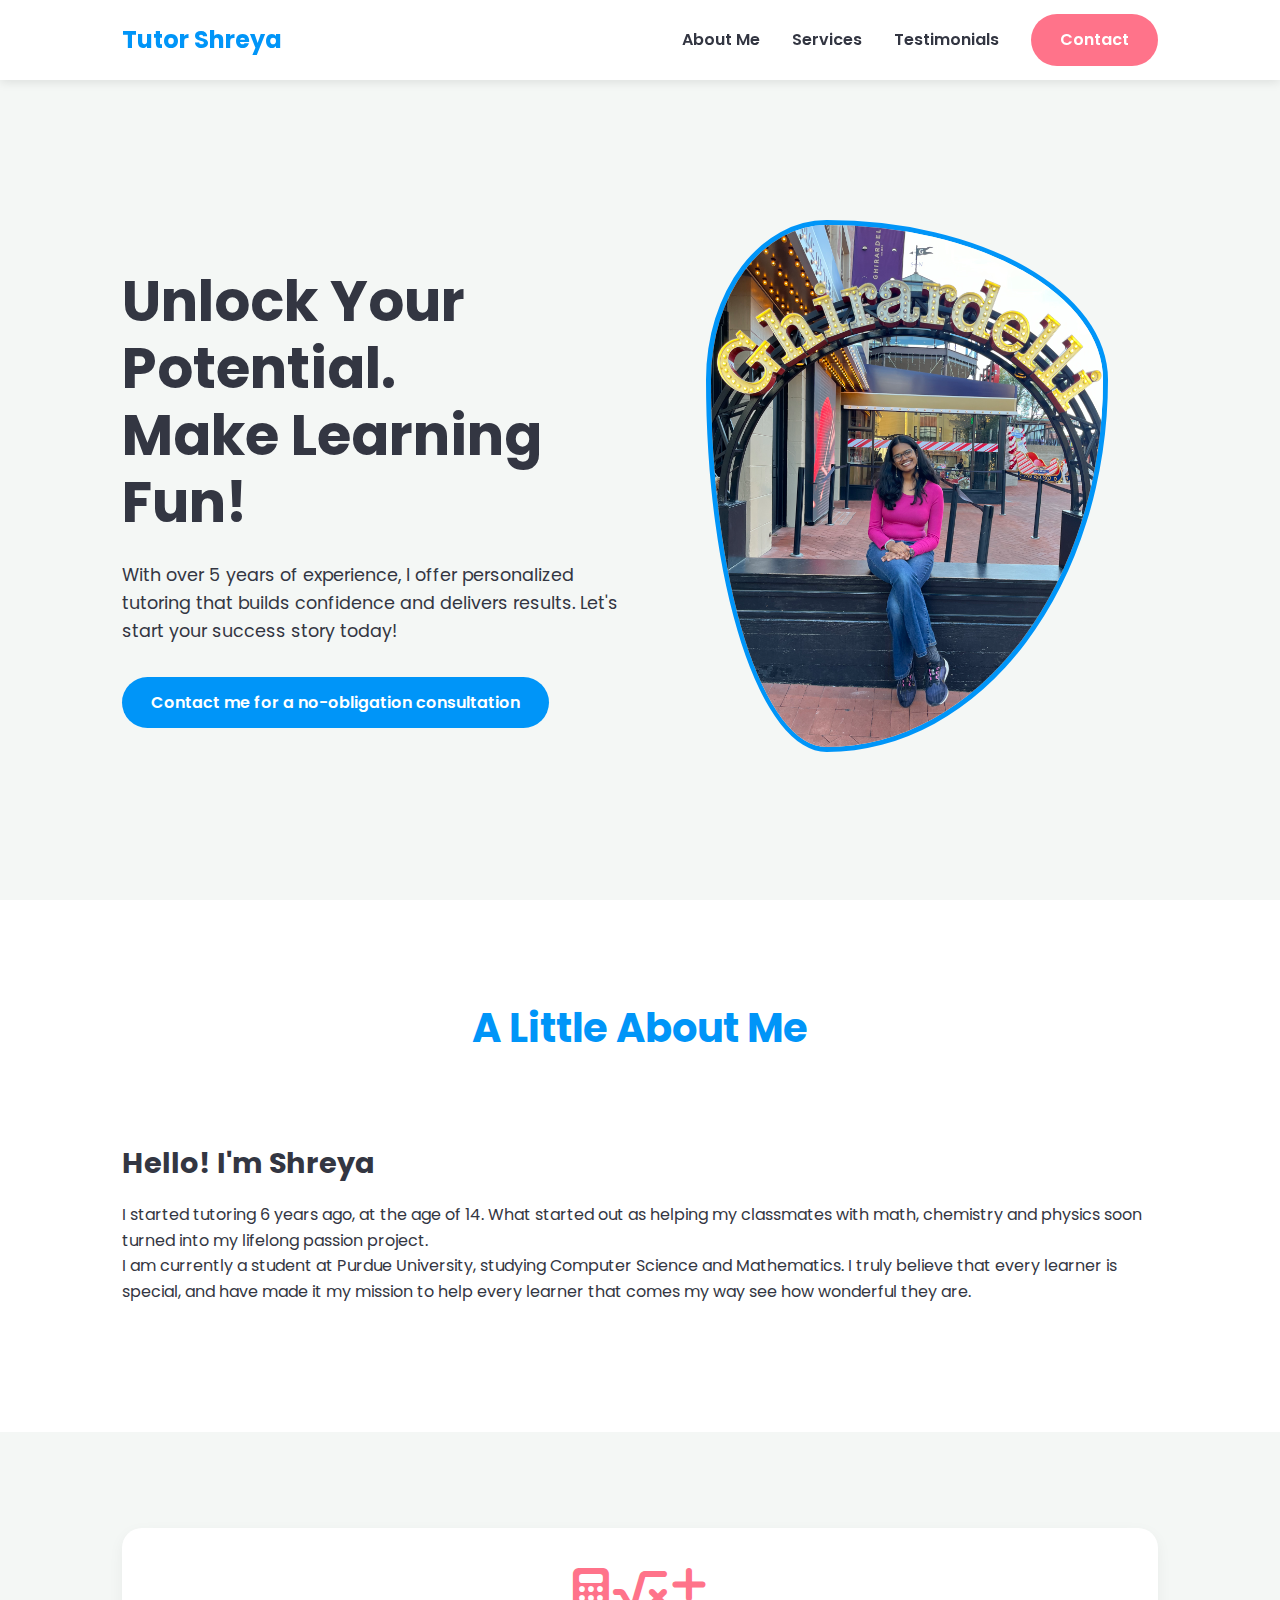
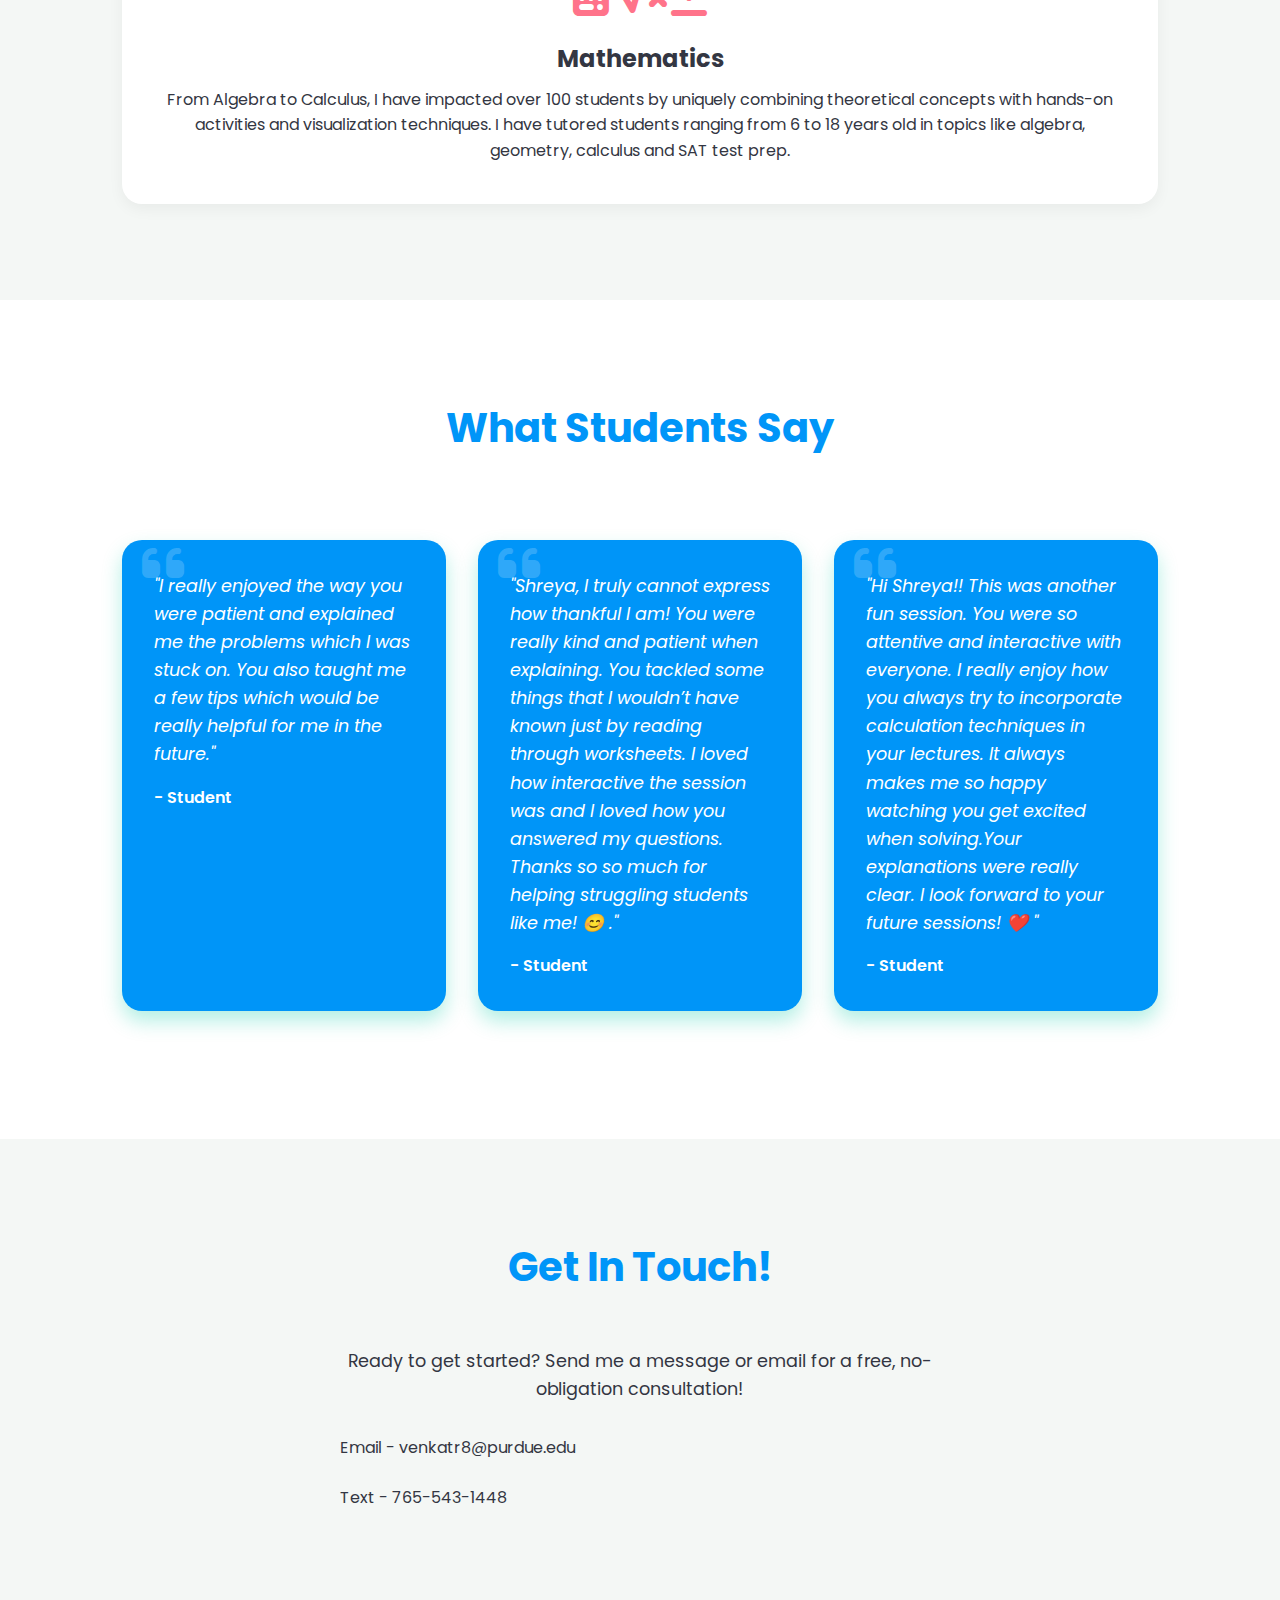
<file: index.html>
<!DOCTYPE html>
<html lang="en">
<head>
    <meta charset="UTF-8">
    <meta name="viewport" content="width=device-width, initial-scale=1.0">
    <title>Tutor Shreya | Expert & Friendly Tutoring</title>
    <link rel="stylesheet" href="style.css">
    
    <!-- Google Fonts for a friendly look -->
    <link rel="preconnect" href="https://fonts.googleapis.com">
    <link rel="preconnect" href="https://fonts.gstatic.com" crossorigin>
    <link href="https://fonts.googleapis.com/css2?family=Poppins:wght@400;600;700&display=swap" rel="stylesheet">
    
    <!-- Font Awesome for Icons -->
    <link rel="stylesheet" href="https://cdnjs.cloudflare.com/ajax/libs/font-awesome/6.4.0/css/all.min.css">
</head>
<body>

    <!-- Header & Navigation -->
    <header>
        <nav class="container">
            <a href="#home" class="logo">Tutor Shreya</a>
            <ul>
                <li><a href="#about">About Me</a></li>
                <li><a href="#services">Services</a></li>
                <li><a href="#testimonials">Testimonials</a></li>
                <li><a href="#contact" class="btn btn-secondary">Contact</a></li>
            </ul>
        </nav>
    </header>

    <main>

        <!-- Home Section -->
        <section id="home" class="home-section">
            <div class="container home-content">
                <div class="home-text">
                    <h1>Unlock Your Potential. <br>Make Learning Fun!</h1>
                    <p>With over 5 years of experience, I offer personalized tutoring that builds confidence and delivers results. Let's start your success story today!</p>
                    <a href="#contact" class="btn btn-primary">Contact me for a no-obligation consultation</a>
                </div>
                <div class="home-image">
                    <img src="images/tutor_portrait.jpg" alt="A friendly photo of the tutor">
                </div>
            </div>
        </section>

        <!-- About Me Section -->
        <section id="about" class="container section">
            <h2>A Little About Me</h2>
            <div class="about-content">
                <div class="about-text">
                    <h3>Hello! I'm Shreya</h3>
                    <p>I started tutoring 6 years ago, at the age of 14. What started out as helping my classmates with math, chemistry and physics soon turned into my lifelong passion project.</p>
                    <p>I am currently a student at Purdue University, studying Computer Science and Mathematics. I truly believe that every learner is special, and have made it my mission to help every learner that comes my way see how wonderful they are.</p>
                </div>
            </div>
        </section>

        <section id="services" class="section">
            <div class="container">
                <div class="services-grid">
                    <div class="service-card">
                        <i class="fas fa-calculator"></i>
                        <i class="fa-solid fa-square-root-variable"></i>
                        <i class="fa-solid fa-plus-minus"></i>
                        <h3>Mathematics</h3>
                        <p>From Algebra to Calculus, I have impacted over 100 students by uniquely combining theoretical concepts with hands-on activities and visualization techniques. I have tutored students ranging from 6 to 18 years old in topics like algebra, geometry, calculus and SAT test prep.</p>
                    </div>
                </div>
            </div>
        </section>
        
        <!-- Testimonials Section -->
        <section id="testimonials" class="section container">
            <h2>What Students Say</h2>
            <div class="testimonials-grid">
                <div class="testimonial-card">
                    <p>"I really enjoyed the way you were patient and explained me the problems which I was stuck on. You also taught me a few tips which would be really helpful for me in the future."</p>
                    <cite>- Student</cite>
                </div>
                <div class="testimonial-card">
                     <p>"Shreya, I truly cannot express how thankful I am! You were really kind and patient when explaining. You tackled some things that I wouldn’t have known just by reading through worksheets. I loved how interactive the session was and I loved how you answered my questions. Thanks so so much for helping struggling students like me! 😊

."</p>
                    <cite>- Student</cite>
                </div>
                <div class="testimonial-card">
                    <p>"Hi Shreya!! This was another fun session. You were so attentive and interactive with everyone. I really enjoy how you always try to incorporate calculation techniques in your lectures. It always makes me so happy watching you get excited when solving.Your explanations were really clear. I look forward to your future sessions! ❤️

"</p>
                    <cite>- Student</cite>
                </div>
            </div>
        </section>

        <!-- Contact Section -->
        <section id="contact" class="section">
            <div class="container">
                <h2>Get In Touch!</h2>
                <p class="contact-intro">Ready to get started? Send me a message or email for a free, no-obligation consultation!</p>
                <form class="contact-form">
                   <p>Email - venkatr8@purdue.edu</p>
                   <p>Text - 765-543-1448</p>
                </form>
            </div>
        </section>

    </main>
</body>
</html>
</file>
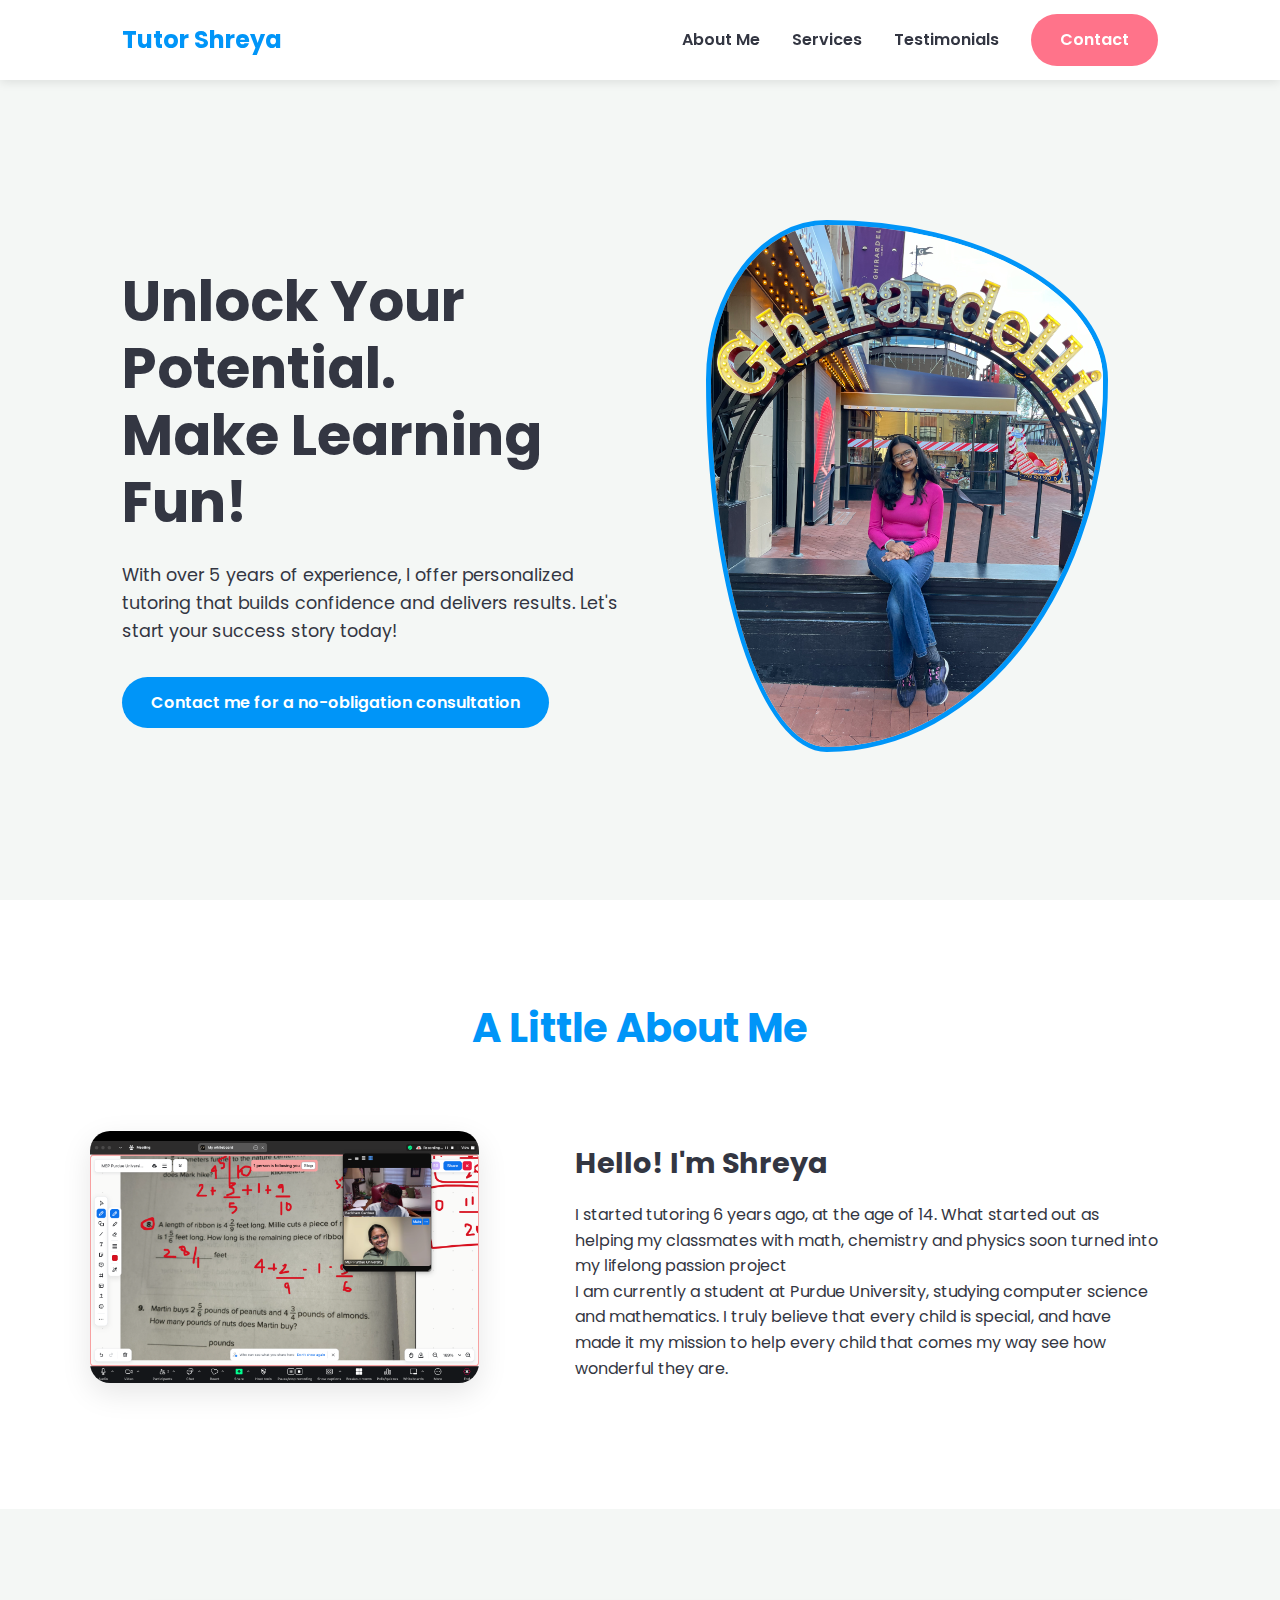
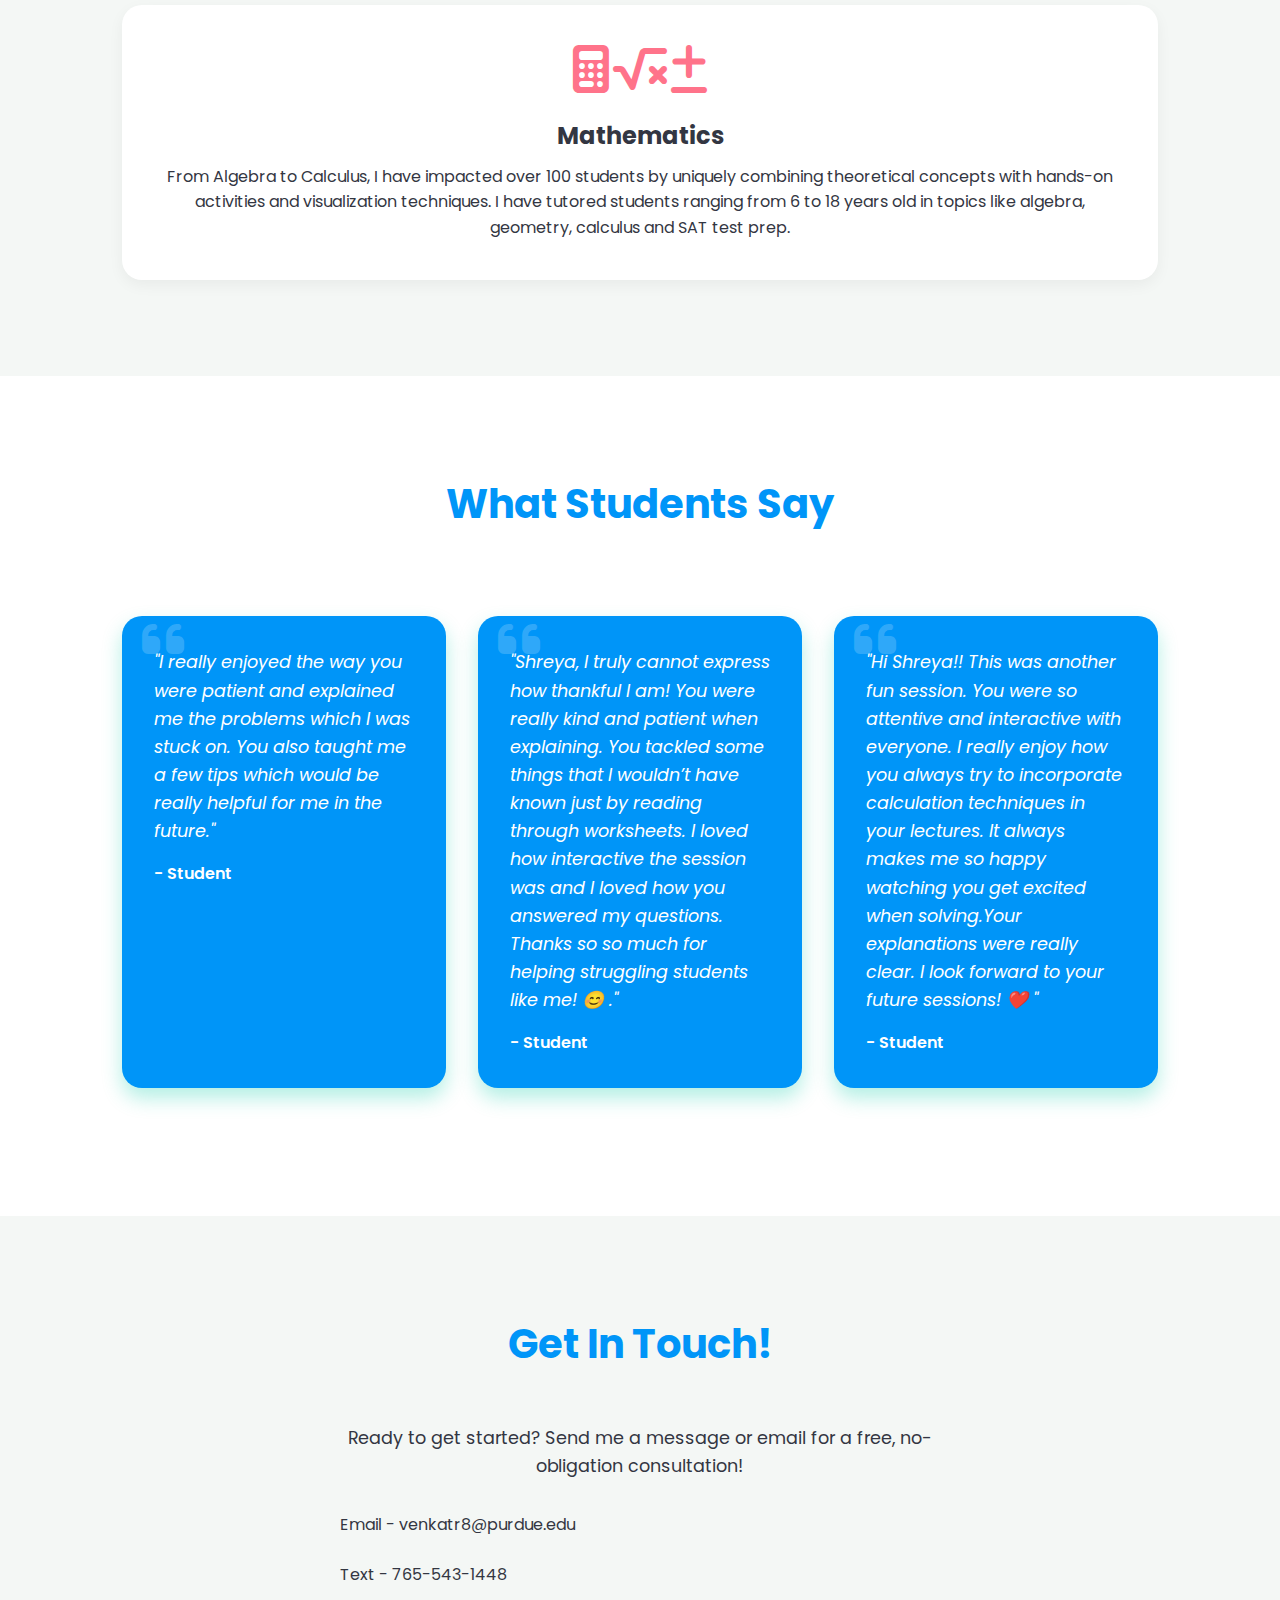
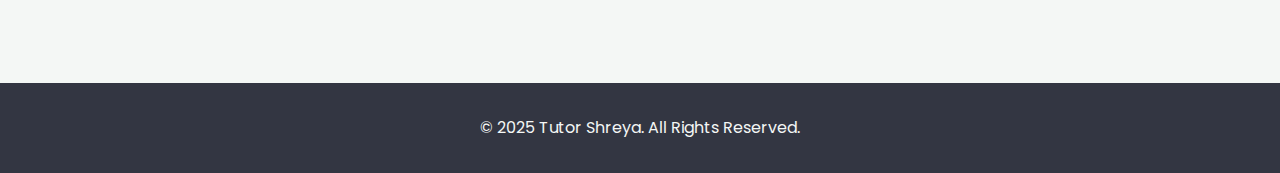
<file: code.html>
<!DOCTYPE html>
<html lang="en">
<head>
    <meta charset="UTF-8">
    <meta name="viewport" content="width=device-width, initial-scale=1.0">
    <title>Tutor Shreya | Expert & Friendly Tutoring</title>
    <link rel="stylesheet" href="code.css">
    
    <!-- Google Fonts for a friendly look -->
    <link rel="preconnect" href="https://fonts.googleapis.com">
    <link rel="preconnect" href="https://fonts.gstatic.com" crossorigin>
    <link href="https://fonts.googleapis.com/css2?family=Poppins:wght@400;600;700&display=swap" rel="stylesheet">
    
    <!-- Font Awesome for Icons -->
    <link rel="stylesheet" href="https://cdnjs.cloudflare.com/ajax/libs/font-awesome/6.4.0/css/all.min.css">
</head>
<body>

    <!-- Header & Navigation -->
    <header>
        <nav class="container">
            <a href="#home" class="logo">Tutor Shreya</a>
            <ul>
                <li><a href="#about">About Me</a></li>
                <li><a href="#services">Services</a></li>
                <li><a href="#testimonials">Testimonials</a></li>
                <li><a href="#contact" class="btn btn-secondary">Contact</a></li>
            </ul>
        </nav>
    </header>

    <main>

        <!-- Home Section -->
        <section id="home" class="home-section">
            <div class="container home-content">
                <div class="home-text">
                    <h1>Unlock Your Potential. <br>Make Learning Fun!</h1>
                    <p>With over 5 years of experience, I offer personalized tutoring that builds confidence and delivers results. Let's start your success story today!</p>
                    <a href="#contact" class="btn btn-primary">Contact me for a no-obligation consultation</a>
                </div>
                <div class="home-image">
                    <img src="images/tutor_portrait.jpg" alt="A friendly photo of the tutor">
                </div>
            </div>
        </section>

        <!-- About Me Section -->
        <section id="about" class="container section">
            <h2>A Little About Me</h2>
            <div class="about-content">
                <div class="about-image">
                     <img src="images/one_on_one_online.png" alt="Tutor helping a student">
                </div>
                <div class="about-text">
                    <h3>Hello! I'm Shreya</h3>
                    <p>I started tutoring 6 years ago, at the age of 14. What started out as helping my classmates with math, chemistry and physics soon turned into my lifelong passion project</p>
                    <p>I am currently a student at Purdue University, studying computer science and mathematics. I truly believe that every child is special, and have made it my mission to help every child that comes my way see how wonderful they are.</p>
                </div>
            </div>
        </section>

        <section id="services" class="section">
            <div class="container">
                <div class="services-grid">
                    <div class="service-card">
                        <i class="fas fa-calculator"></i>
                        <i class="fa-solid fa-square-root-variable"></i>
                        <i class="fa-solid fa-plus-minus"></i>
                        <h3>Mathematics</h3>
                        <p>From Algebra to Calculus, I have impacted over 100 students by uniquely combining theoretical concepts with hands-on activities and visualization techniques. I have tutored students ranging from 6 to 18 years old in topics like algebra, geometry, calculus and SAT test prep.</p>
                    </div>
                </div>
            </div>
        </section>
        
        <!-- Testimonials Section -->
        <section id="testimonials" class="section container">
            <h2>What Students Say</h2>
            <div class="testimonials-grid">
                <div class="testimonial-card">
                    <p>"I really enjoyed the way you were patient and explained me the problems which I was stuck on. You also taught me a few tips which would be really helpful for me in the future."</p>
                    <cite>- Student</cite>
                </div>
                <div class="testimonial-card">
                     <p>"Shreya, I truly cannot express how thankful I am! You were really kind and patient when explaining. You tackled some things that I wouldn’t have known just by reading through worksheets. I loved how interactive the session was and I loved how you answered my questions. Thanks so so much for helping struggling students like me! 😊

."</p>
                    <cite>- Student</cite>
                </div>
                <div class="testimonial-card">
                    <p>"Hi Shreya!! This was another fun session. You were so attentive and interactive with everyone. I really enjoy how you always try to incorporate calculation techniques in your lectures. It always makes me so happy watching you get excited when solving.Your explanations were really clear. I look forward to your future sessions! ❤️

"</p>
                    <cite>- Student</cite>
                </div>
            </div>
        </section>

        <!-- Contact Section -->
        <section id="contact" class="section">
            <div class="container">
                <h2>Get In Touch!</h2>
                <p class="contact-intro">Ready to get started? Send me a message or email for a free, no-obligation consultation!</p>
                <form class="contact-form">
                   <p>Email - venkatr8@purdue.edu</p>
                   <p>Text - 765-543-1448</p>
                </form>
            </div>
        </section>

    </main>

    <!-- Footer -->
    <footer>
        <div class="container">
            <p>&copy; 2025 Tutor Shreya. All Rights Reserved.</p>
        </div>
    </footer>

</body>
</html>
</file>
<file: style.css>
:root {
    --primary-color: #0095f8;   
    --secondary-color: #ff738a; 
    --dark-color: #333642;      
    --light-gray: #f4f7f5;     
    --white-color: #ffffff;
    
    --heading-font: 'Poppins', sans-serif;
    --body-font: 'Poppins', sans-serif;
}

* {
    margin: 0;
    padding: 0;
    box-sizing: border-box;
}

html {
    scroll-behavior: smooth;
}

body {
    font-family: var(--body-font);
    color: var(--dark-color);
    line-height: 1.6;
}

.container {
    max-width: 1100px;
    margin: 0 auto;
    padding: 0 2rem;
}

.section {
    padding: 6rem 0;
}

.section h2 {
    font-family: var(--heading-font);
    font-size: 2.5rem;
    font-weight: 700;
    text-align: center;
    margin-bottom: 3rem;
    color: var(--primary-color);
}

header {
    background: var(--white-color);
    box-shadow: 0 2px 10px rgba(0,0,0,0.1);
    position: sticky;
    top: 0;
    z-index: 100;
}

nav {
    display: flex;
    justify-content: space-between;
    align-items: center;
    height: 5rem;
}

.logo {
    font-size: 1.5rem;
    font-weight: 700;
    color: var(--primary-color);
    text-decoration: none;
}

nav ul {
    display: flex;
    list-style: none;
    align-items: center;
}

nav ul li {
    margin-left: 2rem;
}

nav ul li a {
    text-decoration: none;
    color: var(--dark-color);
    font-weight: 600;
    transition: color 0.3s ease;
}

nav ul li a:hover {
    color: var(--secondary-color);
}

.btn {
    display: inline-block;
    padding: 0.8rem 1.8rem;
    border: none;
    border-radius: 50px; 
    font-weight: 600;
    text-decoration: none;
    cursor: pointer;
    transition: transform 0.3s ease, box-shadow 0.3s ease;
}

.btn:hover {
    transform: translateY(-3px);
    box-shadow: 0 4px 15px rgba(0,0,0,0.15);
}

.btn-primary {
    background: var(--primary-color);
    color: var(--white-color);
}

.btn-secondary {
    background: var(--secondary-color);
    color: var(--white-color);
}


.home-section {
    background: var(--light-gray);
    min-height: calc(100vh - 5rem);
    display: flex;
    align-items: center;
}

.home-content {
    display: flex;
    align-items: center;
    justify-content: space-between;
    gap: 2rem;
}

.home-text {
    flex: 1;
}

.home-text h1 {
    font-size: 3.5rem;
    font-weight: 700;
    line-height: 1.2;
    margin-bottom: 1.5rem;
    padding-top: 1rem;
}

.home-text p {
    font-size: 1.1rem;
    margin-bottom: 2rem;
}

.home-image {
    flex: 1;
    text-align: center;
}

.home-image img {
    max-width: 80%;
    height: auto;
    border-radius: 30% 70% 70% 30% / 30% 30% 70% 70%; 
    animation: morph 8s ease-in-out infinite;
    border: 5px solid var(--primary-color);
}

@keyframes morph {
  0% { border-radius: 30% 70% 70% 30% / 30% 30% 70% 70%; }
  50% { border-radius: 60% 40% 50% 50% / 40% 50% 50% 60%; }
  100% { border-radius: 30% 70% 70% 30% / 30% 30% 70% 70%; }
}

.about-content {
    display: flex;
    align-items: center;
    gap: 4rem;
}
.about-image { flex: 1; }
.about-text { flex: 1.5; padding: 2em;}

.about-image img {
    width: 100%;
    border-radius: 20px;
    box-shadow: 0 10px 30px rgba(0,0,0,0.1);
}

.about-text h3 {
    font-size: 1.8rem;
    margin-bottom: 1rem;
}

/* 6. Services Section */
#services {
    background: var(--light-gray);
}

.services-grid {
    display: grid;
    grid-template-columns: repeat(auto-fit, minmax(250px, 1fr));
    gap: 2rem;
}

.service-card {
    background: var(--white-color);
    padding: 2.5rem 2rem;
    text-align: center;
    border-radius: 20px;
    box-shadow: 0 5px 15px rgba(0,0,0,0.05);
    transition: transform 0.3s ease, box-shadow 0.3s ease;
}

.service-card:hover {
    transform: translateY(-10px);
    box-shadow: 0 15px 30px rgba(0,0,0,0.1);
}

.service-card i {
    font-size: 3rem;
    color: var(--secondary-color);
    margin-bottom: 1.5rem;
}

.service-card h3 {
    font-size: 1.5rem;
    margin-bottom: 0.5rem;
}

.testimonials-grid {
    display: grid;
    grid-template-columns: repeat(auto-fit, minmax(300px, 1fr));
    gap: 2rem;
    padding: 2em;
}

.testimonial-card {
    background: var(--primary-color);
    color: var(--white-color);
    padding: 2rem;
    border-radius: 20px;
    position: relative;
    box-shadow: 0 10px 20px rgba(0, 201, 167, 0.3);
}

.testimonial-card::before {
    content: '\f10d'; 
    font-family: 'Font Awesome 6 Free';
    font-weight: 900;
    position: absolute;
    top: -15px;
    left: 20px;
    font-size: 3rem;
    color: rgba(255,255,255,0.2);
}

.testimonial-card p {
    font-style: italic;
    margin-bottom: 1rem;
    font-size: 1.1rem;
}

.testimonial-card cite {
    font-weight: 600;
    font-style: normal;
}

/* 8. Contact Section */
#contact {
    background: var(--light-gray);
}

.contact-intro {
    text-align: center;
    max-width: 600px;
    margin: 0 auto 2rem auto;
    font-size: 1.1rem;
}

.contact-form {
    max-width: 600px;
    margin: 0 auto;
    display: flex;
    flex-direction: column;
    gap: 1.5rem;
}

.contact-form input,
.contact-form textarea {
    width: 100%;
    padding: 1rem;
    border: 2px solid #ddd;
    border-radius: 10px;
    font-family: var(--body-font);
    font-size: 1rem;
    transition: border-color 0.3s ease;
}

.contact-form input:focus,
.contact-form textarea:focus {
    outline: none;
    border-color: var(--primary-color);
}

.contact-form button {
    align-self: center;
}

footer {
    background: var(--dark-color);
    color: var(--light-gray);
    text-align: center;
    padding: 2rem 0;
}

@media (max-width: 768px) {
    .section h2 {
        font-size: 2rem;
    }

    nav ul { display: none; } 

    .home-content {
        flex-direction: column;
        text-align: center;
    }

    .home-text h1 {
        font-size: 2.5rem;
    }
    
    .home-image { margin-top: 3rem; }

    .about-content {
        flex-direction: column;
        gap: 2rem;
    }
}
</file>
<file: code.css>
:root {
    --primary-color: #0095f8;   
    --secondary-color: #ff738a; 
    --dark-color: #333642;      
    --light-gray: #f4f7f5;     
    --white-color: #ffffff;
    
    --heading-font: 'Poppins', sans-serif;
    --body-font: 'Poppins', sans-serif;
}

* {
    margin: 0;
    padding: 0;
    box-sizing: border-box;
}

html {
    scroll-behavior: smooth;
}

body {
    font-family: var(--body-font);
    color: var(--dark-color);
    line-height: 1.6;
}

.container {
    max-width: 1100px;
    margin: 0 auto;
    padding: 0 2rem;
}

.section {
    padding: 6rem 0;
}

.section h2 {
    font-family: var(--heading-font);
    font-size: 2.5rem;
    font-weight: 700;
    text-align: center;
    margin-bottom: 3rem;
    color: var(--primary-color);
}

header {
    background: var(--white-color);
    box-shadow: 0 2px 10px rgba(0,0,0,0.1);
    position: sticky;
    top: 0;
    z-index: 100;
}

nav {
    display: flex;
    justify-content: space-between;
    align-items: center;
    height: 5rem;
}

.logo {
    font-size: 1.5rem;
    font-weight: 700;
    color: var(--primary-color);
    text-decoration: none;
}

nav ul {
    display: flex;
    list-style: none;
    align-items: center;
}

nav ul li {
    margin-left: 2rem;
}

nav ul li a {
    text-decoration: none;
    color: var(--dark-color);
    font-weight: 600;
    transition: color 0.3s ease;
}

nav ul li a:hover {
    color: var(--secondary-color);
}

.btn {
    display: inline-block;
    padding: 0.8rem 1.8rem;
    border: none;
    border-radius: 50px; 
    font-weight: 600;
    text-decoration: none;
    cursor: pointer;
    transition: transform 0.3s ease, box-shadow 0.3s ease;
}

.btn:hover {
    transform: translateY(-3px);
    box-shadow: 0 4px 15px rgba(0,0,0,0.15);
}

.btn-primary {
    background: var(--primary-color);
    color: var(--white-color);
}

.btn-secondary {
    background: var(--secondary-color);
    color: var(--white-color);
}


.home-section {
    background: var(--light-gray);
    min-height: calc(100vh - 5rem);
    display: flex;
    align-items: center;
}

.home-content {
    display: flex;
    align-items: center;
    justify-content: space-between;
    gap: 2rem;
}

.home-text {
    flex: 1;
}

.home-text h1 {
    font-size: 3.5rem;
    font-weight: 700;
    line-height: 1.2;
    margin-bottom: 1.5rem;
    padding-top: 1rem;
}

.home-text p {
    font-size: 1.1rem;
    margin-bottom: 2rem;
}

.home-image {
    flex: 1;
    text-align: center;
}

.home-image img {
    max-width: 80%;
    height: auto;
    border-radius: 30% 70% 70% 30% / 30% 30% 70% 70%; 
    animation: morph 8s ease-in-out infinite;
    border: 5px solid var(--primary-color);
}

@keyframes morph {
  0% { border-radius: 30% 70% 70% 30% / 30% 30% 70% 70%; }
  50% { border-radius: 60% 40% 50% 50% / 40% 50% 50% 60%; }
  100% { border-radius: 30% 70% 70% 30% / 30% 30% 70% 70%; }
}

.about-content {
    display: flex;
    align-items: center;
    gap: 4rem;
}
.about-image { flex: 1; }
.about-text { flex: 1.5; padding: 2em;}

.about-image img {
    width: 100%;
    border-radius: 20px;
    box-shadow: 0 10px 30px rgba(0,0,0,0.1);
}

.about-text h3 {
    font-size: 1.8rem;
    margin-bottom: 1rem;
}

/* 6. Services Section */
#services {
    background: var(--light-gray);
}

.services-grid {
    display: grid;
    grid-template-columns: repeat(auto-fit, minmax(250px, 1fr));
    gap: 2rem;
}

.service-card {
    background: var(--white-color);
    padding: 2.5rem 2rem;
    text-align: center;
    border-radius: 20px;
    box-shadow: 0 5px 15px rgba(0,0,0,0.05);
    transition: transform 0.3s ease, box-shadow 0.3s ease;
}

.service-card:hover {
    transform: translateY(-10px);
    box-shadow: 0 15px 30px rgba(0,0,0,0.1);
}

.service-card i {
    font-size: 3rem;
    color: var(--secondary-color);
    margin-bottom: 1.5rem;
}

.service-card h3 {
    font-size: 1.5rem;
    margin-bottom: 0.5rem;
}

.testimonials-grid {
    display: grid;
    grid-template-columns: repeat(auto-fit, minmax(300px, 1fr));
    gap: 2rem;
    padding: 2em;
}

.testimonial-card {
    background: var(--primary-color);
    color: var(--white-color);
    padding: 2rem;
    border-radius: 20px;
    position: relative;
    box-shadow: 0 10px 20px rgba(0, 201, 167, 0.3);
}

.testimonial-card::before {
    content: '\f10d'; 
    font-family: 'Font Awesome 6 Free';
    font-weight: 900;
    position: absolute;
    top: -15px;
    left: 20px;
    font-size: 3rem;
    color: rgba(255,255,255,0.2);
}

.testimonial-card p {
    font-style: italic;
    margin-bottom: 1rem;
    font-size: 1.1rem;
}

.testimonial-card cite {
    font-weight: 600;
    font-style: normal;
}

/* 8. Contact Section */
#contact {
    background: var(--light-gray);
}

.contact-intro {
    text-align: center;
    max-width: 600px;
    margin: 0 auto 2rem auto;
    font-size: 1.1rem;
}

.contact-form {
    max-width: 600px;
    margin: 0 auto;
    display: flex;
    flex-direction: column;
    gap: 1.5rem;
}

.contact-form input,
.contact-form textarea {
    width: 100%;
    padding: 1rem;
    border: 2px solid #ddd;
    border-radius: 10px;
    font-family: var(--body-font);
    font-size: 1rem;
    transition: border-color 0.3s ease;
}

.contact-form input:focus,
.contact-form textarea:focus {
    outline: none;
    border-color: var(--primary-color);
}

.contact-form button {
    align-self: center;
}

footer {
    background: var(--dark-color);
    color: var(--light-gray);
    text-align: center;
    padding: 2rem 0;
}

@media (max-width: 768px) {
    .section h2 {
        font-size: 2rem;
    }

    nav ul { display: none; } 

    .home-content {
        flex-direction: column;
        text-align: center;
    }

    .home-text h1 {
        font-size: 2.5rem;
    }
    
    .home-image { margin-top: 3rem; }

    .about-content {
        flex-direction: column;
        gap: 2rem;
    }
}
</file>
